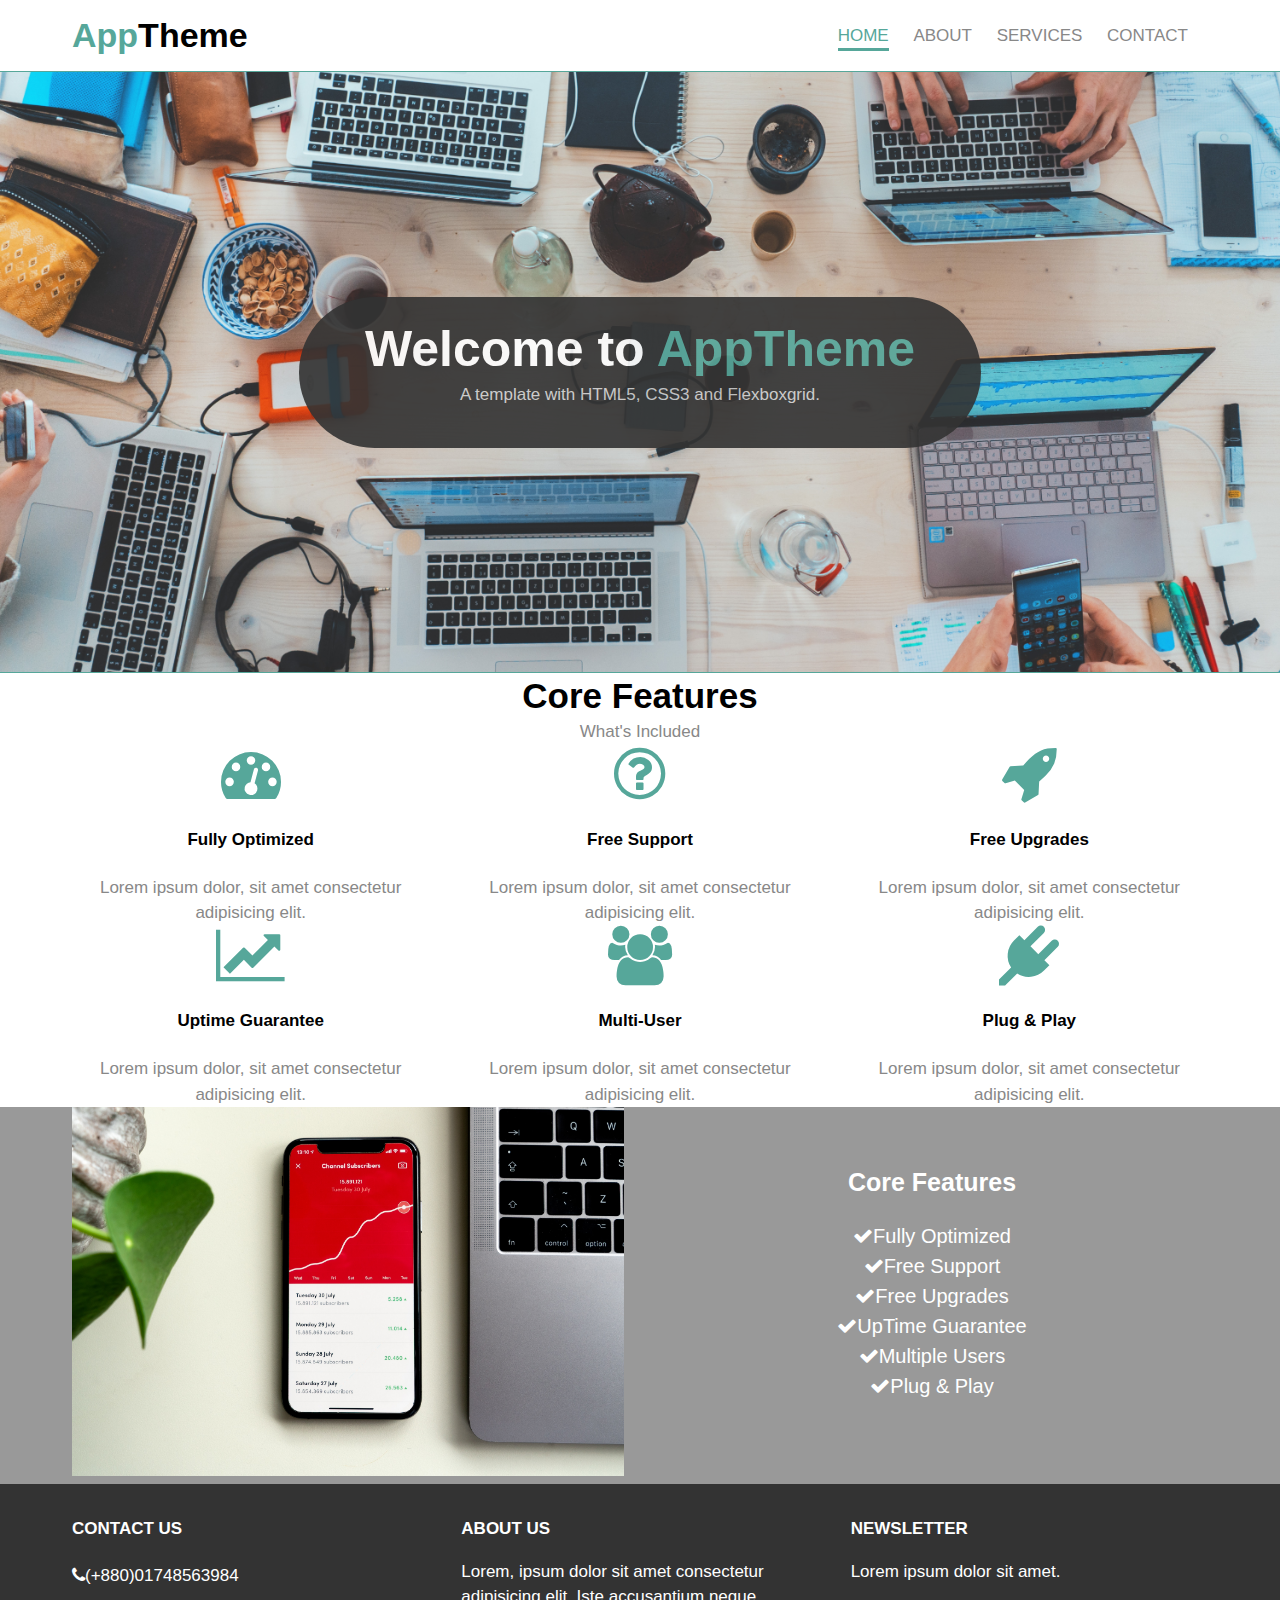
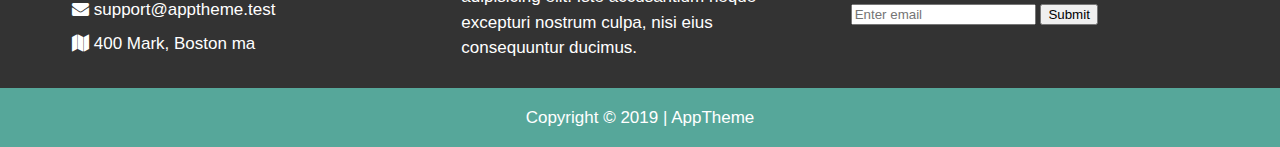
<file: index.html>
<!DOCTYPE html>
<html lang="en">
<head>
    <meta charset="UTF-8">
    <meta name="viewport" content="width=device-width, initial-scale=1.0">
    <title>AppTheme</title>
    <link rel="stylesheet" href="css/flexboxgrid.css">
    <link rel="stylesheet" href="css/style.css">
    <link rel="stylesheet" href="css/font-awesome.css">
</head>
<body>
    <!-- HEADER -->
    <header id="main-header">
        <div class="container">
            <div class="row end-sm end-md end-lg center-xs middle-sm middle-md middle-lg">
                <div class="col-xs-12 col-sm-2 col-md-2 col-lg-2">
                    <h1><span class="primary-text">App</span>Theme</h1>
                </div>
                <div class="col-xs-12 col-sm-10 col-md-10 col-lg-10">
                    <nav id="navbar">
                        <ul>
                            <li class="current"><a href="index.html">Home</a></li>
                            <li><a href="about.html">About</a></li>
                            <li><a href="services.html">Services</a></li>
                            <li><a href="contact.html">Contact</a></li>
                        </ul>
                    </nav>
                </div>
            </div>
        </div>
    </header>

    <!-- SHOWCASE -->
    <section id="showcase">
        <div class="container">
            <div class="row center-xs center-sm center-md center-lg middle-xs middle-sm middle-lg">
                <div class="col-xs-10 col-sm-10 col-md-10 col-lg-7 showcase-content">
                    <h1>Welcome to <span class="primary-text">AppTheme</span></h1>
                    <p>A template with HTML5, CSS3 and Flexboxgrid.</p>
                </div>
            </div>
        </div>
    </section>

    <!-- FEATURES -->
    <section id="features">
        <div class="container">
            <div class="row center-xs center-sm center-md center-lg">
                <div class="class col-xs-12 col-sm-12 col-md-12 col-xl-12">
                    <h2>Core Features</h2>
                    <p>What's Included</p>
                    <!-- ICONS ROW 1 -->
                    <div class="row center-xs center-sm center-md center-lg">
                        <div class="class col-xs-12 col-sm-4 col-md-4 col-xl-4">
                            <i class="fa fa-dashboard"></i><br>
                            <h4>Fully Optimized</h4>
                            <p>Lorem ipsum dolor, sit amet consectetur adipisicing elit.</p>
                        </div>
                        <div class="class col-xs-12 col-sm-4 col-md-4 col-xl-4">
                            <i class="fa fa-question-circle-o"></i><br>
                            <h4>Free Support</h4>
                            <p>Lorem ipsum dolor, sit amet consectetur adipisicing elit.</p>
                        </div>
                        <div class="class col-xs-12 col-sm-4 col-md-4 col-xl-4">
                            <i class="fa fa-rocket"></i><br>
                            <h4>Free Upgrades</h4>
                            <p>Lorem ipsum dolor, sit amet consectetur adipisicing elit.</p>
                        </div>
                    </div>
                    <!-- ICONS ROW 2 -->
                    <div class="row center-xs center-sm center-md center-lg">
                        <div class="class col-xs-12 col-sm-4 col-md-4 col-xl-4">
                            <i class="fa fa-line-chart"></i><br>
                            <h4>Uptime Guarantee</h4>
                            <p>Lorem ipsum dolor, sit amet consectetur adipisicing elit.</p>
                        </div>
                        <div class="class col-xs-12 col-sm-4 col-md-4 col-xl-4">
                            <i class="fa fa-users"></i><br>
                            <h4>Multi-User</h4>
                            <p>Lorem ipsum dolor, sit amet consectetur adipisicing elit.</p>
                        </div>
                        <div class="class col-xs-12 col-sm-4 col-md-4 col-xl-4">
                            <i class="fa fa-plug"></i><br>
                            <h4>Plug & Play</h4>
                            <p>Lorem ipsum dolor, sit amet consectetur adipisicing elit.</p>
                        </div>
                    </div>
                </div>
            </div>
        </div>
    </section>

    <!-- INFO SECTION  -->
    <section id="info">
        <div class="container">
            <div class="row center-xs center-sm center-md center-lg middle-xs middle-sm middle-md middle-lg">
                <div class="col-xs-12 col-sm-6 col-lg-6">
                    <img src="images/phone.jpg" alt="">
                </div>
                <div class="col-xs-12 col-sm-6 col-lg-6">
                    <h2>Core Features</h2>
                    
                    <ul>
                        <li><i class="fa fa-check"></i>Fully Optimized</li>
                        <li><i class="fa fa-check"></i>Free Support</li>
                        <li><i class="fa fa-check"></i>Free Upgrades</li>
                        <li><i class="fa fa-check"></i>UpTime Guarantee</li>
                        <li><i class="fa fa-check"></i>Multiple Users</li>
                        <li><i class="fa fa-check"></i>Plug & Play</li>
                    </ul>
                </div>
            </div>
        </div>
    </section>

    <!-- COMPANY  -->
    <section id="company">
        <div class="container">
            <div class="row">
                <div class="col-xs 12 col-sm-4 col-md-4 col-lg-4">
                    <h4>Contact Us</h4>
                    <ul>
                        <li><i class="fa fa-phone"></i>(+880)01748563984</li>
                        <li><i class="fa fa-envelope"></i> support@apptheme.test</li>
                        <li><i class="fa fa-map"></i> 400 Mark, Boston ma</li>
                    </ul>
                </div>
                <div class="col-xs 12 col-sm-4 col-md-4 col-lg-4">
                    <h4>About Us</h4>
                    <p>Lorem, ipsum dolor sit amet consectetur adipisicing elit. Iste accusantium neque excepturi nostrum culpa, nisi eius consequuntur ducimus.</p>
                </div>
                <div class="col-xs 12 col-sm-4 col-md-4 col-lg-4">
                    <h4>Newsletter</h4>
                   <p>Lorem ipsum dolor sit amet.</p>
                   <form>
                       <input type="text" name="email" placeholder="Enter email">
                       <button type="submit" name="button">Submit</button>
                   </form>
                </div>
            </div>
        </div>
    </section>

    <!-- FOOTER -->
    <footer id="main-footer">
        <div class="container">
            <div class="row center-xs center-sm center-md center-lg">
                <div class="col-xs-12 col-sm-12 col-md-12 col-lg-12">
                    <p>Copyright &copy; 2019 | AppTheme</p>
                </div>
            </div>
        </div>
    </footer>
    <!-- Continue from 36:30, HTML for homepage done -->
</body>
</html>
</file>
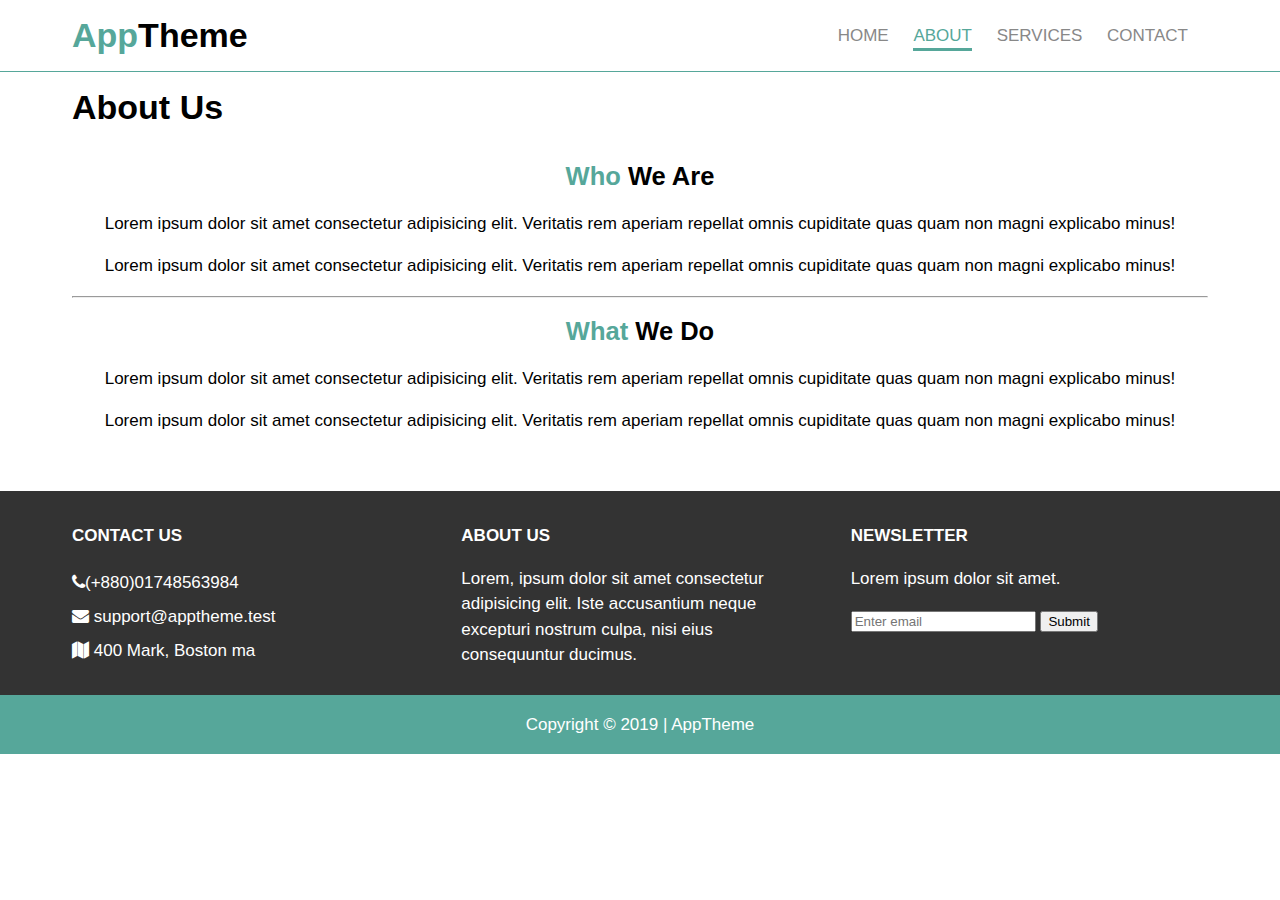
<file: about.html>
<!DOCTYPE html>
<html lang="en">
<head>
    <meta charset="UTF-8">
    <meta name="viewport" content="width=device-width, initial-scale=1.0">
    <title>AppTheme | About</title>
    <link rel="stylesheet" href="css/flexboxgrid.css">
    <link rel="stylesheet" href="css/style.css">
    <link rel="stylesheet" href="css/font-awesome.css">
</head>
<body>
    <!-- HEADER -->
    <header id="main-header">
        <div class="container">
            <div class="row end-sm end-md end-lg center-xs middle-sm middle-md middle-lg">
                <div class="col-xs-12 col-sm-2 col-md-2 col-lg-2">
                    <h1><span class="primary-text">App</span>Theme</h1>
                </div>
                <div class="col-xs-12 col-sm-10 col-md-10 col-lg-10">
                    <nav id="navbar">
                        <ul>
                            <li><a href="index.html">Home</a></li>
                            <li class="current"><a href="about.html">About</a></li>
                            <li><a href="services.html">Services</a></li>
                            <li><a href="contact.html">Contact</a></li>
                        </ul>
                    </nav>
                </div>
            </div>
        </div>
    </header>

<!-- SUBHEADER -->
<secton id="subheader">
    <div class="container">
        <div class="row">
            <div class="col-xs-12 col-sm-12 col-md-12 col-lg-12">
                <h1>About Us</h1>
            </div>
        </div>
    </div>
</secton>

<!-- MAIN PAGE -->
<section id="page" class="about">
    <div class="container">
        <div class="row center-xs center-sm center-md center-lg">
            <div class="col-xs-12 col-sm-12 col-md-12 col-lg-12">
                <h2><span class="primary-text">Who</span> We Are</h2>
                <p>Lorem ipsum dolor sit amet consectetur adipisicing elit. Veritatis rem aperiam repellat omnis cupiditate quas quam non magni explicabo minus!</p>
                <p>Lorem ipsum dolor sit amet consectetur adipisicing elit. Veritatis rem aperiam repellat omnis cupiditate quas quam non magni explicabo minus!</p>
                <hr>
                <h2><span class="primary-text">What</span> We Do</h2>
                <p>Lorem ipsum dolor sit amet consectetur adipisicing elit. Veritatis rem aperiam repellat omnis cupiditate quas quam non magni explicabo minus!</p>
                <p>Lorem ipsum dolor sit amet consectetur adipisicing elit. Veritatis rem aperiam repellat omnis cupiditate quas quam non magni explicabo minus!</p>
            </div>
        </div>
    </div>
</section>

    <!-- COMPANY  -->
    <section id="company">
        <div class="container">
            <div class="row">
                <div class="col-xs 12 col-sm-4 col-md-4 col-lg-4">
                    <h4>Contact Us</h4>
                    <ul>
                        <li><i class="fa fa-phone"></i>(+880)01748563984</li>
                        <li><i class="fa fa-envelope"></i> support@apptheme.test</li>
                        <li><i class="fa fa-map"></i> 400 Mark, Boston ma</li>
                    </ul>
                </div>
                <div class="col-xs 12 col-sm-4 col-md-4 col-lg-4">
                    <h4>About Us</h4>
                    <p>Lorem, ipsum dolor sit amet consectetur adipisicing elit. Iste accusantium neque excepturi nostrum culpa, nisi eius consequuntur ducimus.</p>
                </div>
                <div class="col-xs 12 col-sm-4 col-md-4 col-lg-4">
                    <h4>Newsletter</h4>
                   <p>Lorem ipsum dolor sit amet.</p>
                   <form>
                       <input type="text" name="email" placeholder="Enter email">
                       <button type="submit" name="button">Submit</button>
                   </form>
                </div>
            </div>
        </div>
    </section>

    <!-- FOOTER -->
    <footer id="main-footer">
        <div class="container">
            <div class="row center-xs center-sm center-md center-lg">
                <div class="col-xs-12 col-sm-12 col-md-12 col-lg-12">
                    <p>Copyright &copy; 2019 | AppTheme</p>
                </div>
            </div>
        </div>
    </footer>
    <!-- Continue from 36:30, HTML for homepage done -->
</body>
</html>
</file>
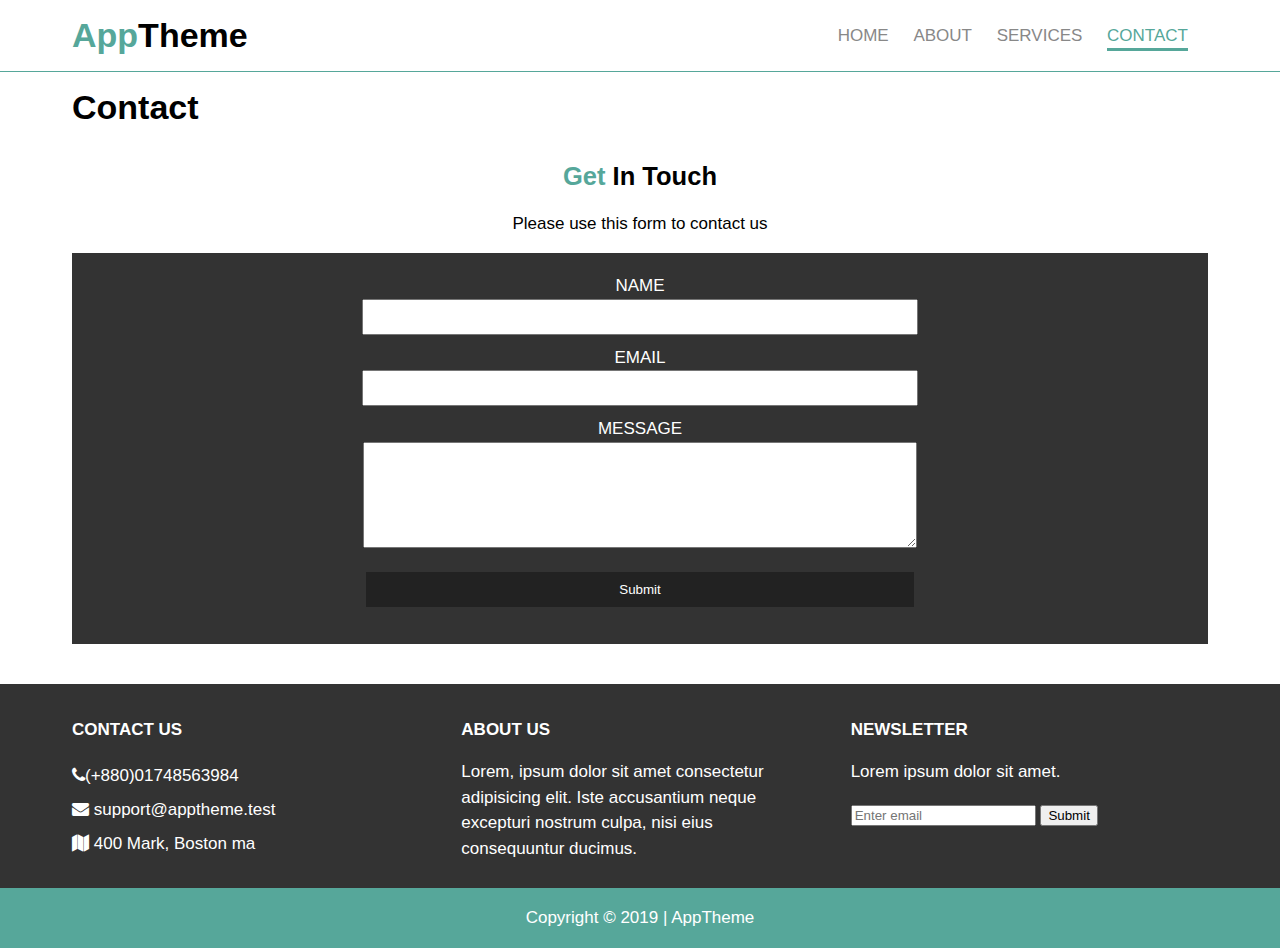
<file: contact.html>
<!DOCTYPE html>
<html lang="en">
<head>
    <meta charset="UTF-8">
    <meta name="viewport" content="width=device-width, initial-scale=1.0">
    <title>AppTheme | Contact</title>
    <link rel="stylesheet" href="css/flexboxgrid.css">
    <link rel="stylesheet" href="css/style.css">
    <link rel="stylesheet" href="css/font-awesome.css">
</head>
<body>
    <!-- HEADER -->
    <header id="main-header">
        <div class="container">
            <div class="row end-sm end-md end-lg center-xs middle-sm middle-md middle-lg">
                <div class="col-xs-12 col-sm-2 col-md-2 col-lg-2">
                    <h1><span class="primary-text">App</span>Theme</h1>
                </div>
                <div class="col-xs-12 col-sm-10 col-md-10 col-lg-10">
                    <nav id="navbar">
                        <ul>
                            <li><a href="index.html">Home</a></li>
                            <li><a href="about.html">About</a></li>
                            <li><a href="services.html">Services</a></li>
                            <li class="current"><a href="contact.html">Contact</a></li>
                        </ul>
                    </nav>
                </div>
            </div>
        </div>
    </header>

<!-- SUBHEADER -->
<secton id="subheader">
    <div class="container">
        <div class="row">
            <div class="col-xs-12 col-sm-12 col-md-12 col-lg-12">
                <h1>Contact</h1>
            </div>
        </div>
    </div>
</secton>

<!-- MAIN PAGE -->
<section id="page" class="contact">
    <div class="container">
        <div class="row center-xs center-sm center-md center-lg">
            <div class="col-xs-12 col-sm-12 col-md-12 col-lg-12">
                <h2><span class="primary-text">Get</span> In Touch</h2>
                <p>Please use this form to contact us</p>
                <form>
                    <div>
                        <label for="name">Name</label><br>
                        <input type="text" name="name">
                    </div>
                    <div>
                        <label for="email">Email</label><br>
                        <input type="text" name="email">
                    </div>
                    <div>
                        <label for="message">Message</label><br>
                        <textarea name="message"></textarea><br>
                        <p><button type="submit" name="Submit">Submit</button></p>
                    </div>
                </form>
            </div>
        </div>
    </div>
</section>

    <!-- COMPANY  -->
    <section id="company">
        <div class="container">
            <div class="row">
                <div class="col-xs 12 col-sm-4 col-md-4 col-lg-4">
                    <h4>Contact Us</h4>
                    <ul>
                        <li><i class="fa fa-phone"></i>(+880)01748563984</li>
                        <li><i class="fa fa-envelope"></i> support@apptheme.test</li>
                        <li><i class="fa fa-map"></i> 400 Mark, Boston ma</li>
                    </ul>
                </div>
                <div class="col-xs 12 col-sm-4 col-md-4 col-lg-4">
                    <h4>About Us</h4>
                    <p>Lorem, ipsum dolor sit amet consectetur adipisicing elit. Iste accusantium neque excepturi nostrum culpa, nisi eius consequuntur ducimus.</p>
                </div>
                <div class="col-xs 12 col-sm-4 col-md-4 col-lg-4">
                    <h4>Newsletter</h4>
                   <p>Lorem ipsum dolor sit amet.</p>
                   <form>
                       <input type="text" name="email" placeholder="Enter email">
                       <button type="submit" name="button">Submit</button>
                   </form>
                </div>
            </div>
        </div>
    </section>

    <!-- FOOTER -->
    <footer id="main-footer">
        <div class="container">
            <div class="row center-xs center-sm center-md center-lg">
                <div class="col-xs-12 col-sm-12 col-md-12 col-lg-12">
                    <p>Copyright &copy; 2019 | AppTheme</p>
                </div>
            </div>
        </div>
    </footer>
    <!-- Continue from 36:30, HTML for homepage done -->
</body>
</html>
</file>
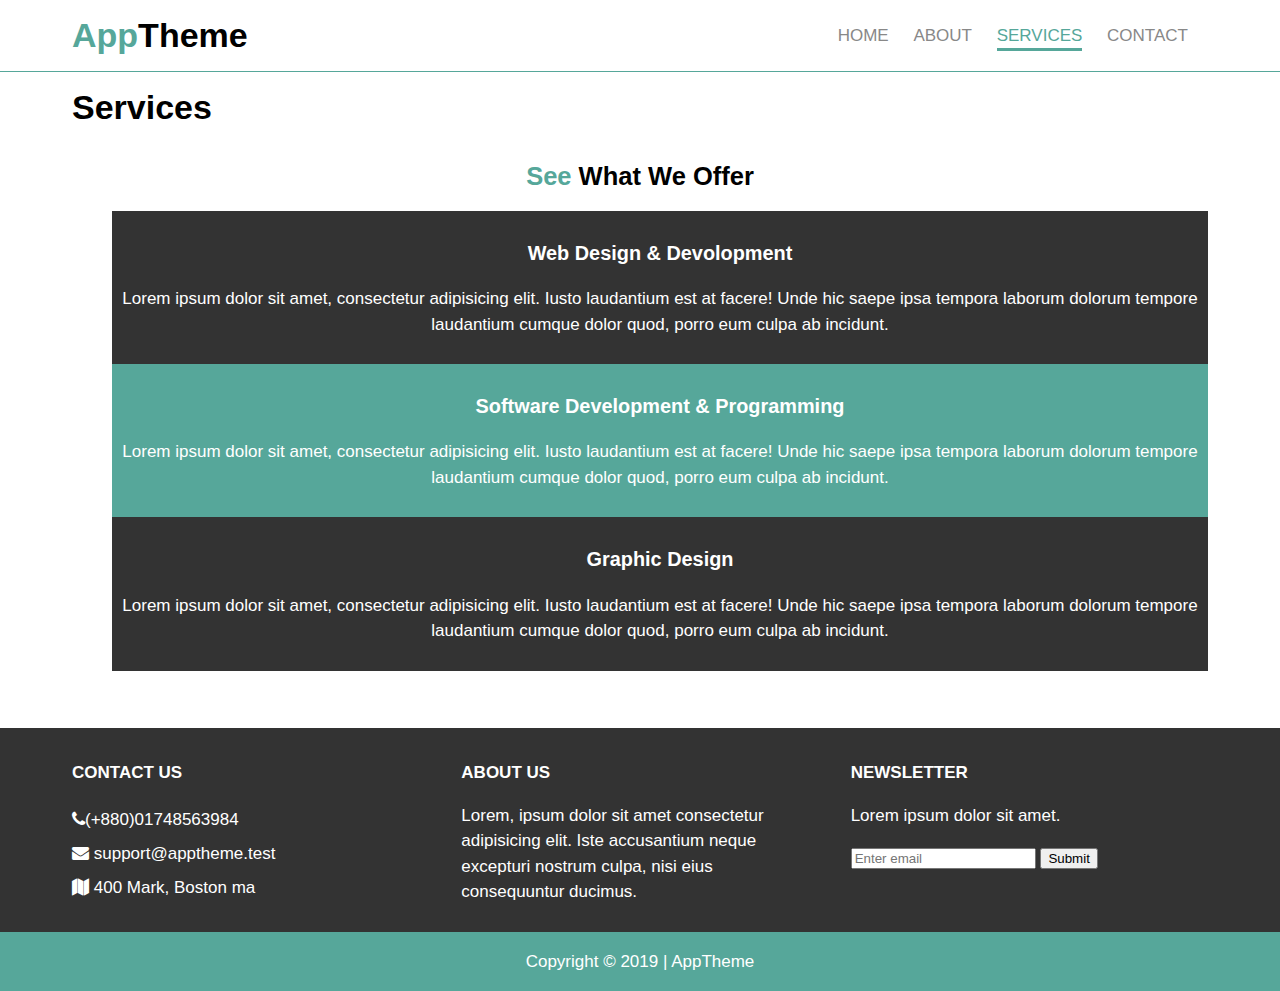
<file: services.html>
<!DOCTYPE html>
<html lang="en">
<head>
    <meta charset="UTF-8">
    <meta name="viewport" content="width=device-width, initial-scale=1.0">
    <title>AppTheme | Services</title>
    <link rel="stylesheet" href="css/flexboxgrid.css">
    <link rel="stylesheet" href="css/style.css">
    <link rel="stylesheet" href="css/font-awesome.css">
</head>
<body>
    <!-- HEADER -->
    <header id="main-header">
        <div class="container">
            <div class="row end-sm end-md end-lg center-xs middle-sm middle-md middle-lg">
                <div class="col-xs-12 col-sm-2 col-md-2 col-lg-2">
                    <h1><span class="primary-text">App</span>Theme</h1>
                </div>
                <div class="col-xs-12 col-sm-10 col-md-10 col-lg-10">
                    <nav id="navbar">
                        <ul>
                            <li><a href="index.html">Home</a></li>
                            <li><a href="about.html">About</a></li>
                            <li class="current"><a href="services.html">Services</a></li>
                            <li><a href="contact.html">Contact</a></li>
                        </ul>
                    </nav>
                </div>
            </div>
        </div>
    </header>

<!-- SUBHEADER -->
<secton id="subheader">
    <div class="container">
        <div class="row">
            <div class="col-xs-12 col-sm-12 col-md-12 col-lg-12">
                <h1>Services</h1>
            </div>
        </div>
    </div>
</secton>

<!-- MAIN PAGE -->
<section id="page" class="services">
    <div class="container">
        <div class="row center-xs center-sm center-md center-lg">
            <div class="col-xs-12 col-sm-12 col-md-12 col-lg-12">
                <h2><span class="primary-text">See</span> What We Offer</h2>
                <ul>
                    <li>
                        <h3>Web Design & Devolopment</h3>
                        <p>Lorem ipsum dolor sit amet, consectetur adipisicing elit. Iusto laudantium est at facere! Unde hic saepe ipsa tempora laborum dolorum tempore laudantium cumque dolor quod, porro eum culpa ab incidunt.</p>
                    </li>
                    <li>
                        <h3>Software Development & Programming</h3>
                        <p>Lorem ipsum dolor sit amet, consectetur adipisicing elit. Iusto laudantium est at facere! Unde hic saepe ipsa tempora laborum dolorum tempore laudantium cumque dolor quod, porro eum culpa ab incidunt.</p>
                    </li>
                    <li>
                        <h3>Graphic Design</h3>
                        <p>Lorem ipsum dolor sit amet, consectetur adipisicing elit. Iusto laudantium est at facere! Unde hic saepe ipsa tempora laborum dolorum tempore laudantium cumque dolor quod, porro eum culpa ab incidunt.</p>
                    </li>
                </ul>
            </div>
        </div>
    </div>
</section>

    <!-- COMPANY  -->
    <section id="company">
        <div class="container">
            <div class="row">
                <div class="col-xs 12 col-sm-4 col-md-4 col-lg-4">
                    <h4>Contact Us</h4>
                    <ul>
                        <li><i class="fa fa-phone"></i>(+880)01748563984</li>
                        <li><i class="fa fa-envelope"></i> support@apptheme.test</li>
                        <li><i class="fa fa-map"></i> 400 Mark, Boston ma</li>
                    </ul>
                </div>
                <div class="col-xs 12 col-sm-4 col-md-4 col-lg-4">
                    <h4>About Us</h4>
                    <p>Lorem, ipsum dolor sit amet consectetur adipisicing elit. Iste accusantium neque excepturi nostrum culpa, nisi eius consequuntur ducimus.</p>
                </div>
                <div class="col-xs 12 col-sm-4 col-md-4 col-lg-4">
                    <h4>Newsletter</h4>
                   <p>Lorem ipsum dolor sit amet.</p>
                   <form>
                       <input type="text" name="email" placeholder="Enter email">
                       <button type="submit" name="button">Submit</button>
                   </form>
                </div>
            </div>
        </div>
    </section>

    <!-- FOOTER -->
    <footer id="main-footer">
        <div class="container">
            <div class="row center-xs center-sm center-md center-lg">
                <div class="col-xs-12 col-sm-12 col-md-12 col-lg-12">
                    <p>Copyright &copy; 2019 | AppTheme</p>
                </div>
            </div>
        </div>
    </footer>
    <!-- Continue from 36:30, HTML for homepage done -->
</body>
</html>
</file>
<file: css/flexboxgrid.css>
/* Uncomment and set these variables to customize the grid. */

.container-fluid {
  margin-right: auto;
  margin-left: auto;
  padding-right: 2rem;
  padding-left: 2rem;
}

.row {
  box-sizing: border-box;
  display: -ms-flexbox;
  display: -webkit-box;
  display: flex;
  -ms-flex: 0 1 auto;
  -webkit-box-flex: 0;
  flex: 0 1 auto;
  -ms-flex-direction: row;
  -webkit-box-orient: horizontal;
  -webkit-box-direction: normal;
  flex-direction: row;
  -ms-flex-wrap: wrap;
  flex-wrap: wrap;
  margin-right: -1rem;
  margin-left: -1rem;
}

.row.reverse {
  -ms-flex-direction: row-reverse;
  -webkit-box-orient: horizontal;
  -webkit-box-direction: reverse;
  flex-direction: row-reverse;
}

.col.reverse {
  -ms-flex-direction: column-reverse;
  -webkit-box-orient: vertical;
  -webkit-box-direction: reverse;
  flex-direction: column-reverse;
}

.col-xs,
.col-xs-1,
.col-xs-2,
.col-xs-3,
.col-xs-4,
.col-xs-5,
.col-xs-6,
.col-xs-7,
.col-xs-8,
.col-xs-9,
.col-xs-10,
.col-xs-11,
.col-xs-12 {
  box-sizing: border-box;
  -ms-flex: 0 0 auto;
  -webkit-box-flex: 0;
  flex: 0 0 auto;
  padding-right: 1rem;
  padding-left: 1rem;
}

.col-xs {
  -webkit-flex-grow: 1;
  -ms-flex-positive: 1;
  -webkit-box-flex: 1;
  flex-grow: 1;
  -ms-flex-preferred-size: 0;
  flex-basis: 0;
  max-width: 100%;
}

.col-xs-1 {
  -ms-flex-preferred-size: 8.333%;
  flex-basis: 8.333%;
  max-width: 8.333%;
}

.col-xs-2 {
  -ms-flex-preferred-size: 16.667%;
  flex-basis: 16.667%;
  max-width: 16.667%;
}

.col-xs-3 {
  -ms-flex-preferred-size: 25%;
  flex-basis: 25%;
  max-width: 25%;
}

.col-xs-4 {
  -ms-flex-preferred-size: 33.333%;
  flex-basis: 33.333%;
  max-width: 33.333%;
}

.col-xs-5 {
  -ms-flex-preferred-size: 41.667%;
  flex-basis: 41.667%;
  max-width: 41.667%;
}

.col-xs-6 {
  -ms-flex-preferred-size: 50%;
  flex-basis: 50%;
  max-width: 50%;
}

.col-xs-7 {
  -ms-flex-preferred-size: 58.333%;
  flex-basis: 58.333%;
  max-width: 58.333%;
}

.col-xs-8 {
  -ms-flex-preferred-size: 66.667%;
  flex-basis: 66.667%;
  max-width: 66.667%;
}

.col-xs-9 {
  -ms-flex-preferred-size: 75%;
  flex-basis: 75%;
  max-width: 75%;
}

.col-xs-10 {
  -ms-flex-preferred-size: 83.333%;
  flex-basis: 83.333%;
  max-width: 83.333%;
}

.col-xs-11 {
  -ms-flex-preferred-size: 91.667%;
  flex-basis: 91.667%;
  max-width: 91.667%;
}

.col-xs-12 {
  -ms-flex-preferred-size: 100%;
  flex-basis: 100%;
  max-width: 100%;
}

.col-xs-offset-1 {
  margin-left: 8.333%;
}

.col-xs-offset-2 {
  margin-left: 16.667%;
}

.col-xs-offset-3 {
  margin-left: 25%;
}

.col-xs-offset-4 {
  margin-left: 33.333%;
}

.col-xs-offset-5 {
  margin-left: 41.667%;
}

.col-xs-offset-6 {
  margin-left: 50%;
}

.col-xs-offset-7 {
  margin-left: 58.333%;
}

.col-xs-offset-8 {
  margin-left: 66.667%;
}

.col-xs-offset-9 {
  margin-left: 75%;
}

.col-xs-offset-10 {
  margin-left: 83.333%;
}

.col-xs-offset-11 {
  margin-left: 91.667%;
}

.start-xs {
  -ms-flex-pack: start;
  -webkit-box-pack: start;
  justify-content: flex-start;
  text-align: start;
}

.center-xs {
  -ms-flex-pack: center;
  -webkit-box-pack: center;
  justify-content: center;
  text-align: center;
}

.end-xs {
  -ms-flex-pack: end;
  -webkit-box-pack: end;
  justify-content: flex-end;
  text-align: end;
}

.top-xs {
  -ms-flex-align: start;
  -webkit-box-align: start;
  align-items: flex-start;
}

.middle-xs {
  -ms-flex-align: center;
  -webkit-box-align: center;
  align-items: center;
}

.bottom-xs {
  -ms-flex-align: end;
  -webkit-box-align: end;
  align-items: flex-end;
}

.around-xs {
  -ms-flex-pack: distribute;
  justify-content: space-around;
}

.between-xs {
  -ms-flex-pack: justify;
  -webkit-box-pack: justify;
  justify-content: space-between;
}

.first-xs {
  -ms-flex-order: -1;
  -webkit-box-ordinal-group: 0;
  order: -1;
}

.last-xs {
  -ms-flex-order: 1;
  -webkit-box-ordinal-group: 2;
  order: 1;
}

@media only screen and (min-width: 48em) {
  .container {
    width: 46rem;
  }

  .col-sm,
  .col-sm-1,
  .col-sm-2,
  .col-sm-3,
  .col-sm-4,
  .col-sm-5,
  .col-sm-6,
  .col-sm-7,
  .col-sm-8,
  .col-sm-9,
  .col-sm-10,
  .col-sm-11,
  .col-sm-12 {
    box-sizing: border-box;
    -ms-flex: 0 0 auto;
    -webkit-box-flex: 0;
    flex: 0 0 auto;
    padding-right: 1rem;
    padding-left: 1rem;
  }

  .col-sm {
    -webkit-flex-grow: 1;
    -ms-flex-positive: 1;
    -webkit-box-flex: 1;
    flex-grow: 1;
    -ms-flex-preferred-size: 0;
    flex-basis: 0;
    max-width: 100%;
  }

  .col-sm-1 {
    -ms-flex-preferred-size: 8.333%;
    flex-basis: 8.333%;
    max-width: 8.333%;
  }

  .col-sm-2 {
    -ms-flex-preferred-size: 16.667%;
    flex-basis: 16.667%;
    max-width: 16.667%;
  }

  .col-sm-3 {
    -ms-flex-preferred-size: 25%;
    flex-basis: 25%;
    max-width: 25%;
  }

  .col-sm-4 {
    -ms-flex-preferred-size: 33.333%;
    flex-basis: 33.333%;
    max-width: 33.333%;
  }

  .col-sm-5 {
    -ms-flex-preferred-size: 41.667%;
    flex-basis: 41.667%;
    max-width: 41.667%;
  }

  .col-sm-6 {
    -ms-flex-preferred-size: 50%;
    flex-basis: 50%;
    max-width: 50%;
  }

  .col-sm-7 {
    -ms-flex-preferred-size: 58.333%;
    flex-basis: 58.333%;
    max-width: 58.333%;
  }

  .col-sm-8 {
    -ms-flex-preferred-size: 66.667%;
    flex-basis: 66.667%;
    max-width: 66.667%;
  }

  .col-sm-9 {
    -ms-flex-preferred-size: 75%;
    flex-basis: 75%;
    max-width: 75%;
  }

  .col-sm-10 {
    -ms-flex-preferred-size: 83.333%;
    flex-basis: 83.333%;
    max-width: 83.333%;
  }

  .col-sm-11 {
    -ms-flex-preferred-size: 91.667%;
    flex-basis: 91.667%;
    max-width: 91.667%;
  }

  .col-sm-12 {
    -ms-flex-preferred-size: 100%;
    flex-basis: 100%;
    max-width: 100%;
  }

  .col-sm-offset-1 {
    margin-left: 8.333%;
  }

  .col-sm-offset-2 {
    margin-left: 16.667%;
  }

  .col-sm-offset-3 {
    margin-left: 25%;
  }

  .col-sm-offset-4 {
    margin-left: 33.333%;
  }

  .col-sm-offset-5 {
    margin-left: 41.667%;
  }

  .col-sm-offset-6 {
    margin-left: 50%;
  }

  .col-sm-offset-7 {
    margin-left: 58.333%;
  }

  .col-sm-offset-8 {
    margin-left: 66.667%;
  }

  .col-sm-offset-9 {
    margin-left: 75%;
  }

  .col-sm-offset-10 {
    margin-left: 83.333%;
  }

  .col-sm-offset-11 {
    margin-left: 91.667%;
  }

  .start-sm {
    -ms-flex-pack: start;
    -webkit-box-pack: start;
    justify-content: flex-start;
    text-align: start;
  }

  .center-sm {
    -ms-flex-pack: center;
    -webkit-box-pack: center;
    justify-content: center;
    text-align: center;
  }

  .end-sm {
    -ms-flex-pack: end;
    -webkit-box-pack: end;
    justify-content: flex-end;
    text-align: end;
  }

  .top-sm {
    -ms-flex-align: start;
    -webkit-box-align: start;
    align-items: flex-start;
  }

  .middle-sm {
    -ms-flex-align: center;
    -webkit-box-align: center;
    align-items: center;
  }

  .bottom-sm {
    -ms-flex-align: end;
    -webkit-box-align: end;
    align-items: flex-end;
  }

  .around-sm {
    -ms-flex-pack: distribute;
    justify-content: space-around;
  }

  .between-sm {
    -ms-flex-pack: justify;
    -webkit-box-pack: justify;
    justify-content: space-between;
  }

  .first-sm {
    -ms-flex-order: -1;
    -webkit-box-ordinal-group: 0;
    order: -1;
  }

  .last-sm {
    -ms-flex-order: 1;
    -webkit-box-ordinal-group: 2;
    order: 1;
  }
}

@media only screen and (min-width: 62em) {
  .container {
    width: 61rem;
  }

  .col-md,
  .col-md-1,
  .col-md-2,
  .col-md-3,
  .col-md-4,
  .col-md-5,
  .col-md-6,
  .col-md-7,
  .col-md-8,
  .col-md-9,
  .col-md-10,
  .col-md-11,
  .col-md-12 {
    box-sizing: border-box;
    -ms-flex: 0 0 auto;
    -webkit-box-flex: 0;
    flex: 0 0 auto;
    padding-right: 1rem;
    padding-left: 1rem;
  }

  .col-md {
    -webkit-flex-grow: 1;
    -ms-flex-positive: 1;
    -webkit-box-flex: 1;
    flex-grow: 1;
    -ms-flex-preferred-size: 0;
    flex-basis: 0;
    max-width: 100%;
  }

  .col-md-1 {
    -ms-flex-preferred-size: 8.333%;
    flex-basis: 8.333%;
    max-width: 8.333%;
  }

  .col-md-2 {
    -ms-flex-preferred-size: 16.667%;
    flex-basis: 16.667%;
    max-width: 16.667%;
  }

  .col-md-3 {
    -ms-flex-preferred-size: 25%;
    flex-basis: 25%;
    max-width: 25%;
  }

  .col-md-4 {
    -ms-flex-preferred-size: 33.333%;
    flex-basis: 33.333%;
    max-width: 33.333%;
  }

  .col-md-5 {
    -ms-flex-preferred-size: 41.667%;
    flex-basis: 41.667%;
    max-width: 41.667%;
  }

  .col-md-6 {
    -ms-flex-preferred-size: 50%;
    flex-basis: 50%;
    max-width: 50%;
  }

  .col-md-7 {
    -ms-flex-preferred-size: 58.333%;
    flex-basis: 58.333%;
    max-width: 58.333%;
  }

  .col-md-8 {
    -ms-flex-preferred-size: 66.667%;
    flex-basis: 66.667%;
    max-width: 66.667%;
  }

  .col-md-9 {
    -ms-flex-preferred-size: 75%;
    flex-basis: 75%;
    max-width: 75%;
  }

  .col-md-10 {
    -ms-flex-preferred-size: 83.333%;
    flex-basis: 83.333%;
    max-width: 83.333%;
  }

  .col-md-11 {
    -ms-flex-preferred-size: 91.667%;
    flex-basis: 91.667%;
    max-width: 91.667%;
  }

  .col-md-12 {
    -ms-flex-preferred-size: 100%;
    flex-basis: 100%;
    max-width: 100%;
  }

  .col-md-offset-1 {
    margin-left: 8.333%;
  }

  .col-md-offset-2 {
    margin-left: 16.667%;
  }

  .col-md-offset-3 {
    margin-left: 25%;
  }

  .col-md-offset-4 {
    margin-left: 33.333%;
  }

  .col-md-offset-5 {
    margin-left: 41.667%;
  }

  .col-md-offset-6 {
    margin-left: 50%;
  }

  .col-md-offset-7 {
    margin-left: 58.333%;
  }

  .col-md-offset-8 {
    margin-left: 66.667%;
  }

  .col-md-offset-9 {
    margin-left: 75%;
  }

  .col-md-offset-10 {
    margin-left: 83.333%;
  }

  .col-md-offset-11 {
    margin-left: 91.667%;
  }

  .start-md {
    -ms-flex-pack: start;
    -webkit-box-pack: start;
    justify-content: flex-start;
    text-align: start;
  }

  .center-md {
    -ms-flex-pack: center;
    -webkit-box-pack: center;
    justify-content: center;
    text-align: center;
  }

  .end-md {
    -ms-flex-pack: end;
    -webkit-box-pack: end;
    justify-content: flex-end;
    text-align: end;
  }

  .top-md {
    -ms-flex-align: start;
    -webkit-box-align: start;
    align-items: flex-start;
  }

  .middle-md {
    -ms-flex-align: center;
    -webkit-box-align: center;
    align-items: center;
  }

  .bottom-md {
    -ms-flex-align: end;
    -webkit-box-align: end;
    align-items: flex-end;
  }

  .around-md {
    -ms-flex-pack: distribute;
    justify-content: space-around;
  }

  .between-md {
    -ms-flex-pack: justify;
    -webkit-box-pack: justify;
    justify-content: space-between;
  }

  .first-md {
    -ms-flex-order: -1;
    -webkit-box-ordinal-group: 0;
    order: -1;
  }

  .last-md {
    -ms-flex-order: 1;
    -webkit-box-ordinal-group: 2;
    order: 1;
  }
}

@media only screen and (min-width: 75em) {
  .container {
    width: 71rem;
  }

  .col-lg,
  .col-lg-1,
  .col-lg-2,
  .col-lg-3,
  .col-lg-4,
  .col-lg-5,
  .col-lg-6,
  .col-lg-7,
  .col-lg-8,
  .col-lg-9,
  .col-lg-10,
  .col-lg-11,
  .col-lg-12 {
    box-sizing: border-box;
    -ms-flex: 0 0 auto;
    -webkit-box-flex: 0;
    flex: 0 0 auto;
    padding-right: 1rem;
    padding-left: 1rem;
  }

  .col-lg {
    -webkit-flex-grow: 1;
    -ms-flex-positive: 1;
    -webkit-box-flex: 1;
    flex-grow: 1;
    -ms-flex-preferred-size: 0;
    flex-basis: 0;
    max-width: 100%;
  }

  .col-lg-1 {
    -ms-flex-preferred-size: 8.333%;
    flex-basis: 8.333%;
    max-width: 8.333%;
  }

  .col-lg-2 {
    -ms-flex-preferred-size: 16.667%;
    flex-basis: 16.667%;
    max-width: 16.667%;
  }

  .col-lg-3 {
    -ms-flex-preferred-size: 25%;
    flex-basis: 25%;
    max-width: 25%;
  }

  .col-lg-4 {
    -ms-flex-preferred-size: 33.333%;
    flex-basis: 33.333%;
    max-width: 33.333%;
  }

  .col-lg-5 {
    -ms-flex-preferred-size: 41.667%;
    flex-basis: 41.667%;
    max-width: 41.667%;
  }

  .col-lg-6 {
    -ms-flex-preferred-size: 50%;
    flex-basis: 50%;
    max-width: 50%;
  }

  .col-lg-7 {
    -ms-flex-preferred-size: 58.333%;
    flex-basis: 58.333%;
    max-width: 58.333%;
  }

  .col-lg-8 {
    -ms-flex-preferred-size: 66.667%;
    flex-basis: 66.667%;
    max-width: 66.667%;
  }

  .col-lg-9 {
    -ms-flex-preferred-size: 75%;
    flex-basis: 75%;
    max-width: 75%;
  }

  .col-lg-10 {
    -ms-flex-preferred-size: 83.333%;
    flex-basis: 83.333%;
    max-width: 83.333%;
  }

  .col-lg-11 {
    -ms-flex-preferred-size: 91.667%;
    flex-basis: 91.667%;
    max-width: 91.667%;
  }

  .col-lg-12 {
    -ms-flex-preferred-size: 100%;
    flex-basis: 100%;
    max-width: 100%;
  }

  .col-lg-offset-1 {
    margin-left: 8.333%;
  }

  .col-lg-offset-2 {
    margin-left: 16.667%;
  }

  .col-lg-offset-3 {
    margin-left: 25%;
  }

  .col-lg-offset-4 {
    margin-left: 33.333%;
  }

  .col-lg-offset-5 {
    margin-left: 41.667%;
  }

  .col-lg-offset-6 {
    margin-left: 50%;
  }

  .col-lg-offset-7 {
    margin-left: 58.333%;
  }

  .col-lg-offset-8 {
    margin-left: 66.667%;
  }

  .col-lg-offset-9 {
    margin-left: 75%;
  }

  .col-lg-offset-10 {
    margin-left: 83.333%;
  }

  .col-lg-offset-11 {
    margin-left: 91.667%;
  }

  .start-lg {
    -ms-flex-pack: start;
    -webkit-box-pack: start;
    justify-content: flex-start;
    text-align: start;
  }

  .center-lg {
    -ms-flex-pack: center;
    -webkit-box-pack: center;
    justify-content: center;
    text-align: center;
  }

  .end-lg {
    -ms-flex-pack: end;
    -webkit-box-pack: end;
    justify-content: flex-end;
    text-align: end;
  }

  .top-lg {
    -ms-flex-align: start;
    -webkit-box-align: start;
    align-items: flex-start;
  }

  .middle-lg {
    -ms-flex-align: center;
    -webkit-box-align: center;
    align-items: center;
  }

  .bottom-lg {
    -ms-flex-align: end;
    -webkit-box-align: end;
    align-items: flex-end;
  }

  .around-lg {
    -ms-flex-pack: distribute;
    justify-content: space-around;
  }

  .between-lg {
    -ms-flex-pack: justify;
    -webkit-box-pack: justify;
    justify-content: space-between;
  }

  .first-lg {
    -ms-flex-order: -1;
    -webkit-box-ordinal-group: 0;
    order: -1;
  }

  .last-lg {
    -ms-flex-order: 1;
    -webkit-box-ordinal-group: 2;
    order: 1;
  }
}
</file>
<file: css/style.css>
body{
    font-family: 'Open-sans', sans-serif;
    font-size: 17px;
    line-height: 1.5em;
    margin: 0;
    padding: 0;
}

img{
    width:100%;
}
.container{
    margin: auto;
}

/* COMMON CLASSES */

.primary-text{
    color: #56a79a;
}

.primary-background{
    color: #56a79a;
}

/* HEADER */

#main-header{
    border-bottom: 1px solid #56a79a;
}

/* NAVBAR */

#navbar{
    text-transform:uppercase;
}

#navbar li{
    display: inline;
    padding-right: 20px;
    list-style: none;
}

#navbar a{
    text-decoration: none;
    color: #888;
}

#navbar li.current a, #navbar a:hover{
    color:#56a79a;
    border-bottom: 3px solid #56a79a;
    padding-bottom: 3px;
}

/* SHOWCASE */
#showcase{
    background:url('../images/main.jpg') no-repeat center center;
    background-size: 100%;
    border-bottom: 1px solid #56a79a;
    margin-bottom: 10px;
    display: block;
}

#showcase .row{
    height: 600px;
}

#showcase h1{
    font-size: 50px;
    margin: 0;
    padding-bottom: 20px;
}

#showcase p{
    color: #ccc;
    margin: 0;
}

#showcase .showcase-content{
    background: #333;
    color: #fff;
    border-radius: 90px;
    padding: 40px;
    opacity: 0.9;
}

#showcase .container img
{
    position: relative;
    max-width: 100px;
    margin-bottom: 10px;
}

/* FEATURES */
#features h2{
    font-size: 35px;
    margin: 0;
    padding-bottom: 10px;
}

#features p{
    color: #888;
    margin: 0;
    margin-bottom: 0;
}

#features .fa{
    font-size: 60px;
    color: #56a79a;
}

/* INFO */
#info{
    background: #999999;
    color: #fff;
}

#info h2{
    font-size: 25px;
    margin: 0;
    padding-bottom: 5px;
}

#info ul{
    list-style: none;
    padding: 0;
    font-size: 20px;
}

#info li{
    line-height: 1.5em;
    font-size: 20px;
}

/* COMPANY */
#company{
    background: #333;
    color: #fff;
    padding: 10px 0;
}

#company h4{
    text-transform: uppercase;
    margin-bottom: 0;
}

#company ul{
    padding:0;
    list-style: none;
    line-height: 2em;
}

#company input[ype="text"]{
    padding: 7px;
}

#company #button{
    background: #222;
    color: #fff;
    padding: 10px;
    border: 0;
}

/* FOOTER  */
#main-footer{
    background: #56a79a;
    color: #fff;
}

/* PAGE  */
#page{
    margin-bottom:40px;
}

/* SERVICES */
.services ul li{
    list-style: none;
    padding:10px;
}

.services ul li:nth-child(odd){
    background: #333;
    color:#fff;
}

.services ul li:nth-child(even){
    background: #56a79a;
    color:#fff;
}

/* CONTACT */
.contact form{
    background: #333;
    color: #fff;
    padding: 20px;
}

.contact form input[type="text"]{
    width: 50%;
    height: 30px;
    margin-bottom: 10px;
}

.contact form textarea{
    width: 50%;
    height: 100px;
}

.contact form button{
    width: 50%;
    padding: 10px 0;
    border: 0;
    background: #222;
    color: #fff;
}

.contact form label{
    text-transform:uppercase;
}

/* MEDIA QUERIES */
@media(max-width:800px){
    #showcase h1{
        font-size: 30px;
    }
}
@media(max-width:500px){
    #showcase .showcase-content{
        padding: 40px 10px;
    }
}
</file>
